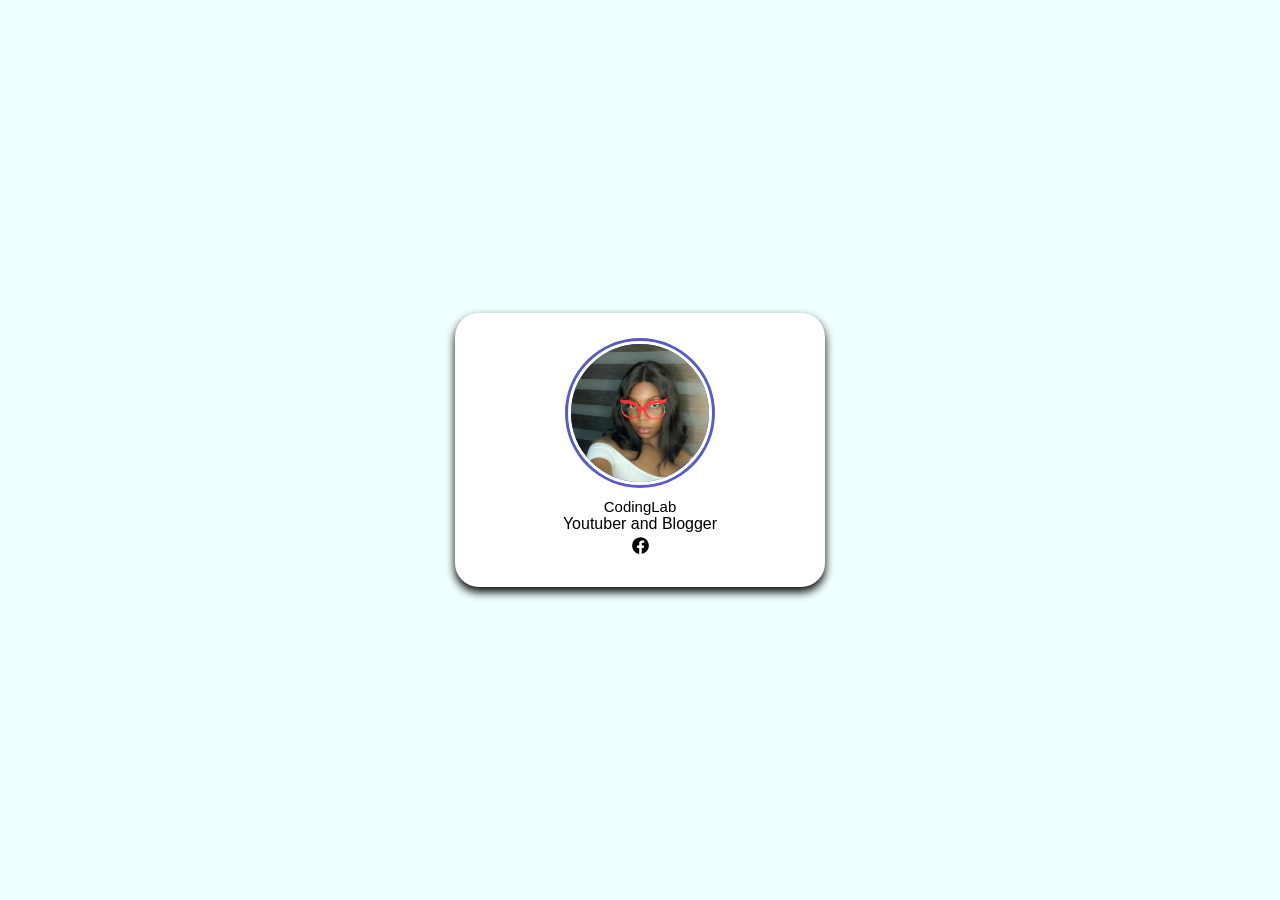
<file: Youtube_practical/practical.html>
<!DOCTYPE html>
<html lang="en">
  <head>
    <meta charset="UTF-8"/>
    <title> 1st practical </title>
    <meta
    name="description"
    content="acrylic, gel and presson nails"/>
      <link rel="stylesheet" href="youtube.css">
    </head>
    <body>
        <div class="profile-card">
            <div class="image">
                <img src="2.jpg" alt="" class="profile-img">
            </div>
            <div class="text-data">
                <span class="name"> CodingLab</span>
                <span class="job"> Youtuber and Blogger</span>
            </div>
            <div class="media-buttons">
                <a href="#" class="link">
                    <img src="facebook.svg"  alt="">

                </a>
            </div>
        </div>
        </body>
</file>
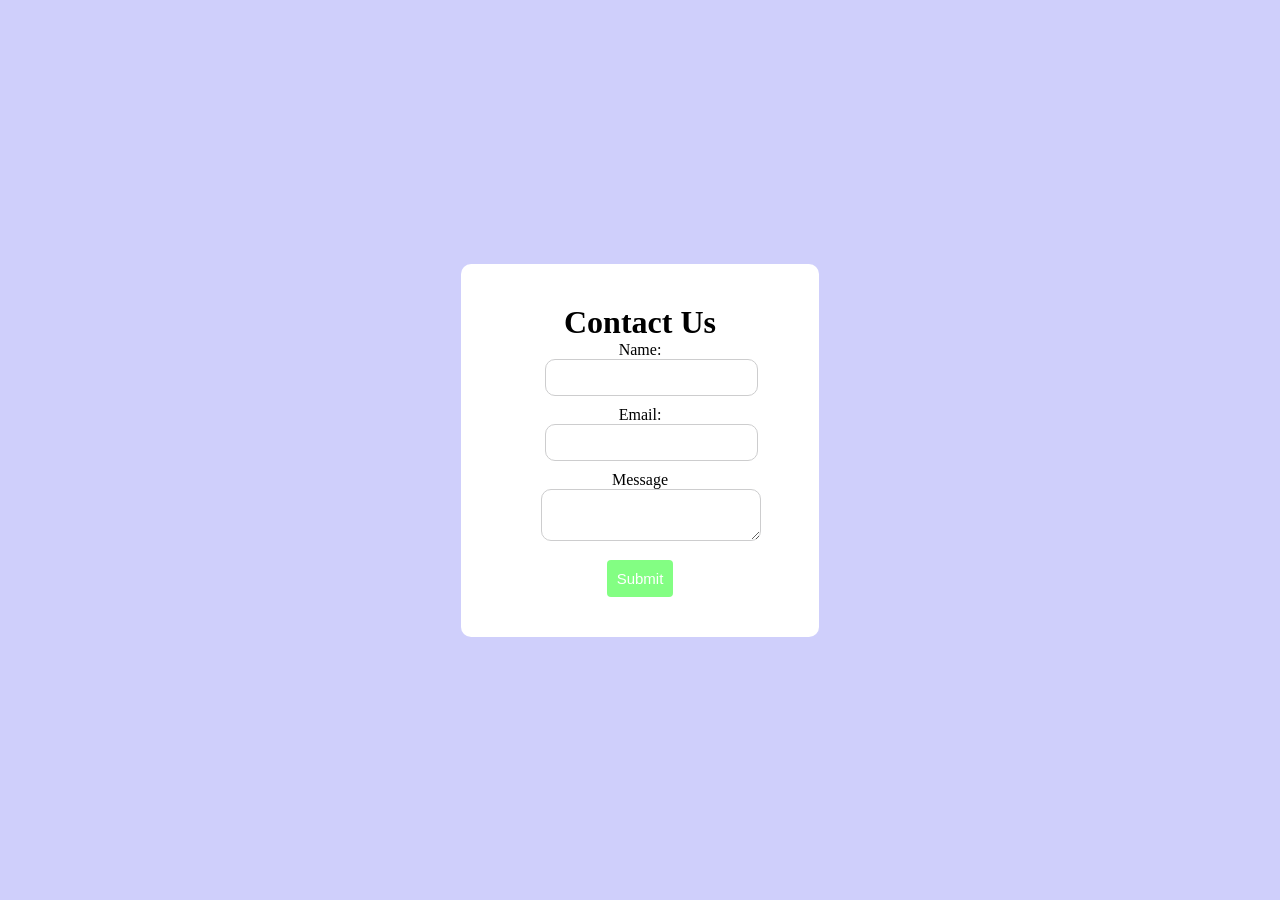
<file: ijay.website.html/freecode.html/free.html>
<!DOCTYPE html>
<html lang="en">

<head>
    <meta charset="utf-8">
    <title>Contact Form</title>
</head>
 <link rel="stylesheet" href="free.css">
<body>
<div class="body-container">
    <h1> Contact Us </h1>
    <div class="first-div">
    <p class="name"> Name:</p>
     <input id="name" class="name" type="text" required/>
</div>
<div class="second-div">
    <p class="email"> Email: </p>
    <input id="email" class="email" type="email" required/> 
</div>

<div class="third-div">
     <p class="message"> Message</p>
     <textarea id="message" name="message" ></textarea></label>
    </div>
   <button class="submit"> Submit</button>
    </div>

</body>

</html>
</file>
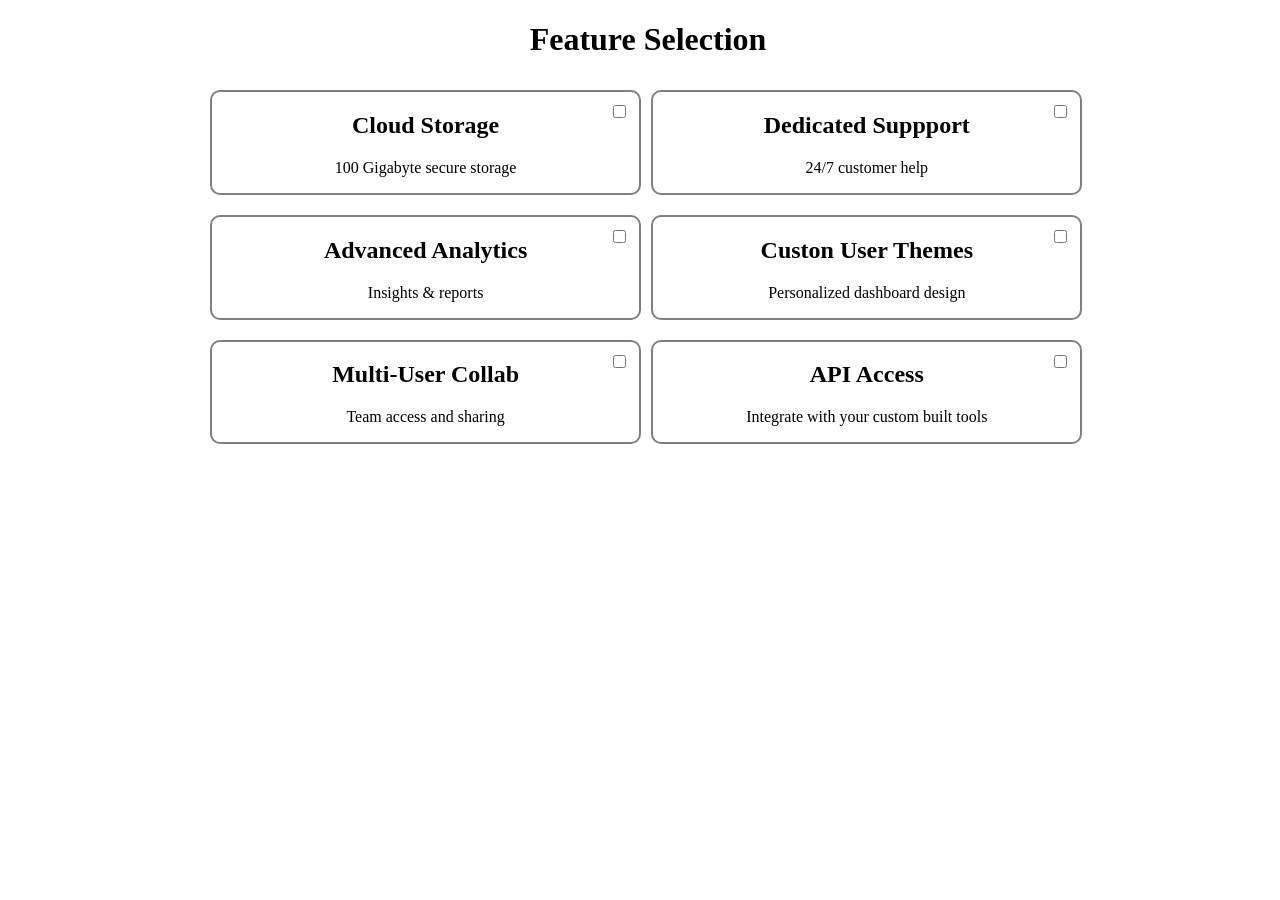
<file: ijay.website.html/odoti.html/ijay.html>
<!DOCTYPE html>
<html lang="en">

<head>
    <meta charset="utf-8">
    <title>Selection Feature Page</title>
</head>
<link rel="stylesheet" href="ijay.css">
<body>
<h1> Feature Selection</h1>
<div class="feature-card-container">
   <div class="first-second-container"> 
      <div class="border">
        <input type="checkbox">
      <h2> Cloud Storage</h2>
      <p>100 Gigabyte secure storage</p>

      </div>
      <div class="border">
        <input type="checkbox">
         <h2> Dedicated Suppport</h2>
         <p> 24/7 customer help</p>
         </div>
   </div>

   <div class="third-fourth-container">
      <div class="border">
        <input type="checkbox">
         <h2> Advanced Analytics</h2>
         <p>Insights & reports </p>
        
      
   </div>
   <div class="border">
    <input type="checkbox">
      <h2>Custon User Themes</h2>
      <p>Personalized dashboard design</p>
   </div>
</div>

<div class="fifth-sixth-container">
   <div class="border">
    <input type="checkbox">
      <h2> Multi-User Collab </h2>
         <p> Team access and sharing</p>
         </div>
         <div class="border">
            <input class="checkbox" type="checkbox">
            <h2> API Access</h2> 
            <p>Integrate with your custom built tools</p>
            </div>
</div>
   </div> 
</body>

</html>
</file>
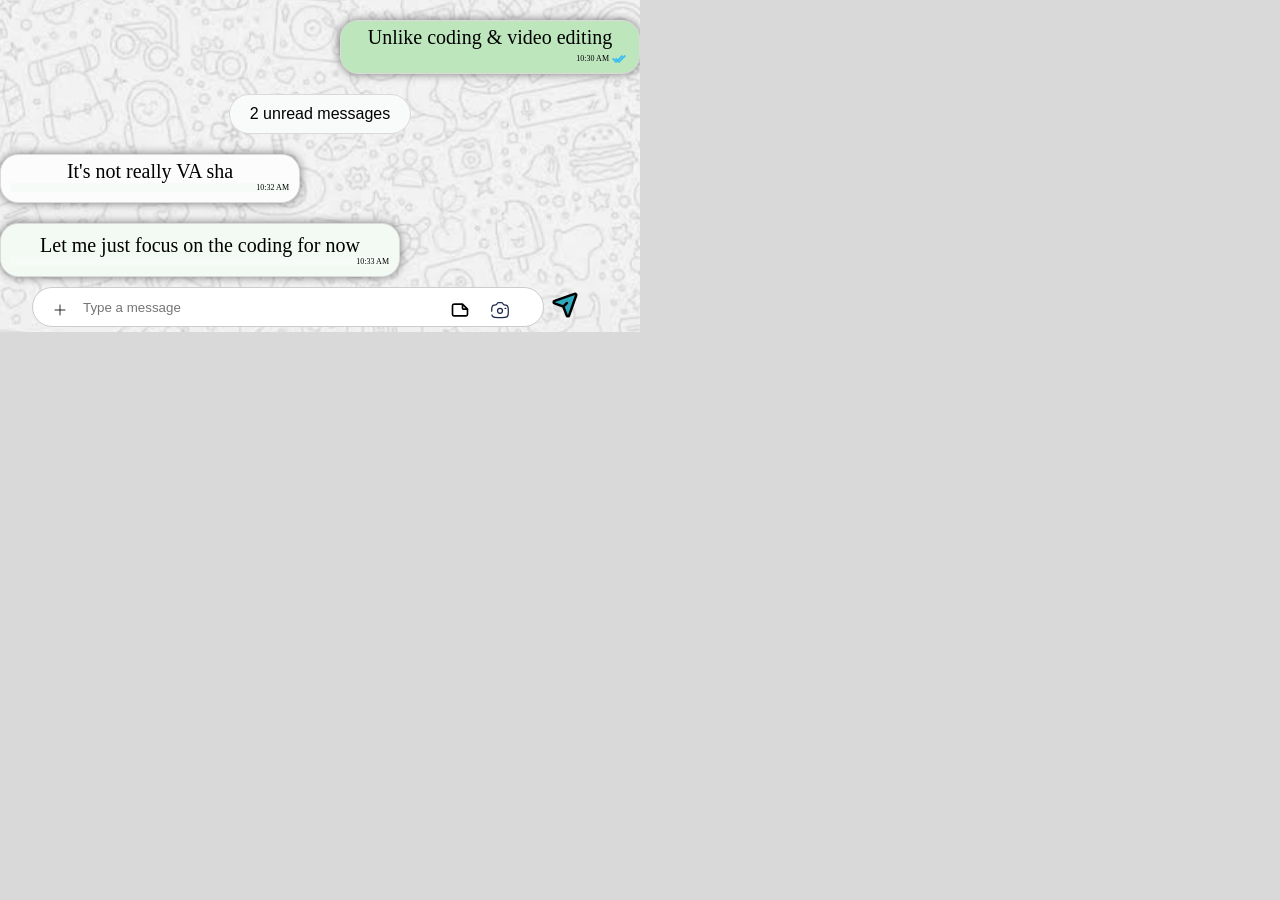
<file: ijay.website.html/whatsapp/whatsapp.html>
<!DOCTYPE html>
<html lang="en">
<head>
  <meta charset="UTF-8">
  <title>Whatsapp</title>
  <link rel="stylesheet" href="whatsapp.css" />
</head>
<body>
    <div class="phone">
    <div class="message-box">
    <div class="first-text">
    <p> Unlike coding & video editing</p>
    <span class="time">10:30 AM</span>
    </div>
    </div>

    <button class="button"> 2 unread messages</button>

    <div class="messge-box2">
        <div class="second-text">
<p>It's not really VA sha</p>  
 <span class="time2">10:32 AM</span>
 </div>
    </div>

    <div class="message-box3">
        <div class="third-text">
<p>Let me just focus on the coding for now</p>
 <span class="time3">10:33 AM</span>
        </div>
    </div>  
    <div>
        <input id="text" class="text" type="text" placeholder="Type a message"/>
        <img src="plus.svg" class="plus-icon">
        <img src="file.svg" class="file-icon">
        <img src="send.svg" class="send-icon">
        <img src="camera.svg" class="camera-icon">
        <img src="double-tick.svg" class="double-tick-icon">
    
    </div>
    </div>
    </body>
    </html>
</file>
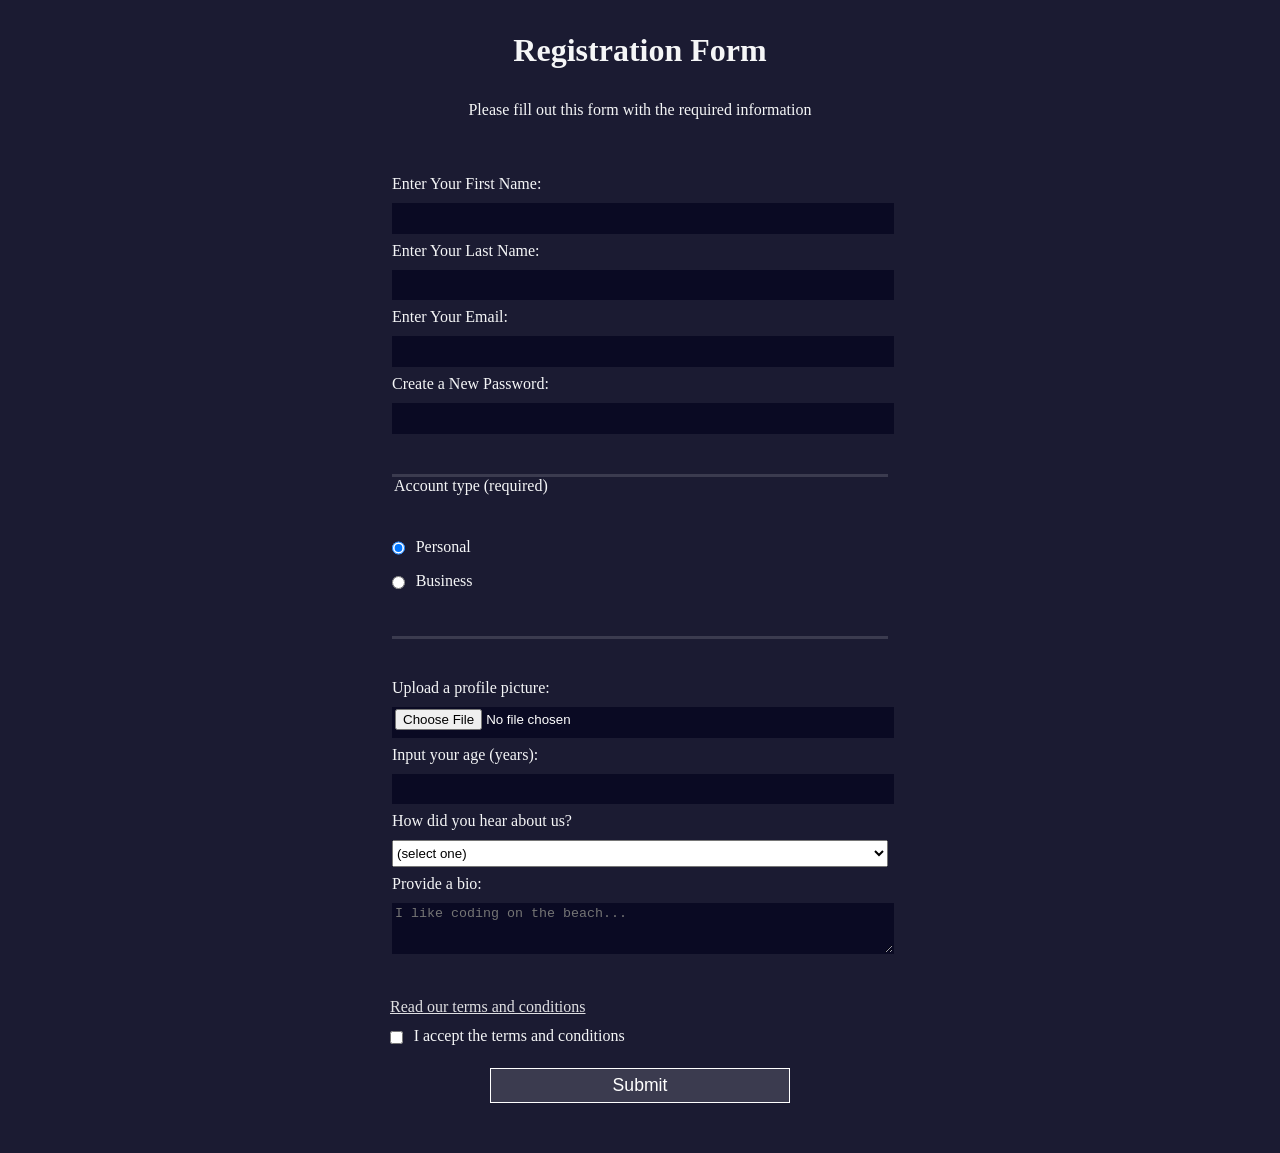
<file: Youtube_practical/form project/form.html>
<!DOCTYPE html>
<html lang="en">
<head>
  <meta charset="UTF-8">
  <title>Registration Form</title>
  <link rel="stylesheet" href="form.css" />
</head>
<body>
  <h1>Registration Form</h1>
  <p>Please fill out this form with the required information</p>
  <form method="post" action='https://register-demo.freecodecamp.org'>
    <fieldset>
      <label for="first-name">Enter Your First Name: <input id="first-name" name="first-name" type="text" required /></label>
      <label for="last-name">Enter Your Last Name: <input id="last-name" name="last-name" type="text" required /></label>
      <label for="email">Enter Your Email: <input id="email" name="email" type="email" required /></label>
      <label for="new-password">Create a New Password: <input id="new-password" name="new-password" type="password" pattern="[a-z0-5]{8,}" required /></label>
    </fieldset>
    <fieldset>
      <legend>Account type (required)</legend>
      <label for="personal-account"><input id="personal-account" type="radio" name="account-type" value="personal" class="inline" checked /> Personal</label>
      <label for="business-account"><input id="business-account" type="radio" name="account-type" value="business" class="inline" /> Business</label>
    </fieldset>
    <fieldset>
      <label for="profile-picture">Upload a profile picture: <input id="profile-picture" type="file" name="file" /></label>
      <label for="age">Input your age (years): <input id="age" type="number" name="age" min="13" max="120" /></label>
      <label for="referrer">How did you hear about us?
        <select id="referrer" name="referrer">
          <option value="">(select one)</option>
          <option value="1">freeCodeCamp News</option>
          <option value="2">freeCodeCamp YouTube Channel</option>
          <option value="3">freeCodeCamp Forum</option>
          <option value="4">Other</option>
        </select>
      </label>
      <label for="bio">Provide a bio:
        <textarea id="bio" name="bio" rows="3" cols="30" placeholder="I like coding on the beach..."></textarea>
      </label>
    </fieldset>
    <a href="https://www.freecodecamp.org/news/terms-of-service">Read our terms and conditions</a>
    <label for="terms-and-conditions">
      <input class="inline" name="terms" id="terms-and-conditions" type="checkbox" required />
      I accept the terms and conditions
    </label>
    <input type="submit" value="Submit" />
  </form>
</body>
</html>
</file>
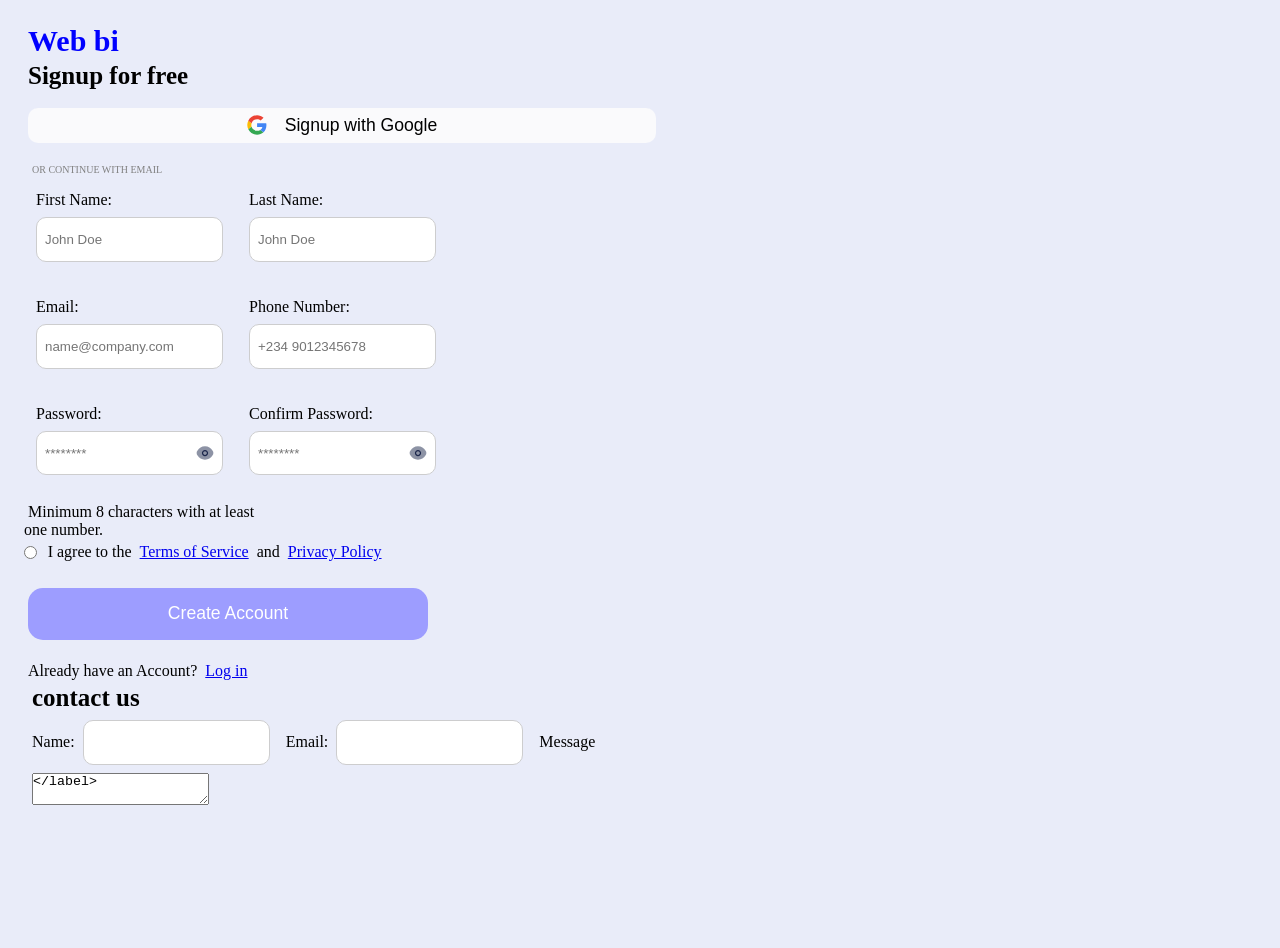
<file: Youtube_practical/Victors_project/victor.html>
<!DOCTYPE html>
<html lang="en">
  <head>
    <meta charset="UTF-8"/>
    <link rel="preconnect" href="https://fonts.googleapis.com">
<link rel="preconnect" href="https://fonts.gstatic.com" crossorigin>
<link href="https://fonts.googleapis.com/css2?family=Nunito:ital,wght@0,200..1000;1,200..1000&family=Roboto:ital,wght@0,100..900;1,100..900&display=swap" rel="stylesheet">
    <title> web bi </title>
    <meta
    name="description"
    content="Victor's project"/>
      <link rel="stylesheet" href="victor.css">
    </head>

    <body>
        <h1> Web bi</h1>
        <h2>Signup for free</h2>

        <div class="media-buttons">
        <button class="first-button">
            <img src="google.svg"> <p>Signup with Google</p>
        </button>

        </div>
      <div class="first-span">
        <span> OR CONTINUE WITH EMAIL </span>
      </div>

      <div class="form-row"> 
         <div> <p>First Name:</p><input id="first-name" name="first-name" type="text" placeholder="John Doe" required /></div>
      <div> <p>Last Name: </p><input id="last-name" name="last-name" type="text" placeholder="John Doe" required /></div>
      </div>
      <div class="form-row">
      <div> <p> Email: </p> <input id="email" name="email" type="email" placeholder="name@company.com" required /></div>
      <div> <p> Phone Number: </p> <input id="phone-number" name="phone-number" type="phone-number" placeholder="+234 9012345678" /></div>
      </div>
      <div class="form-row">
      <div> <p>Password: </p> <input id="new-password" name="new-password" type="password" pattern="[a-z0-5]{8,}" placeholder="********" /> 
            <img src="eye.svg" class="absolute"> 
    </div>
      <div><p> Confirm Password:  </p><input id="confirm-password" name="confirm-password" type="password" placeholder="********"/>
            <img src="eye.svg" class="absolute"> 
    </div>
      </div>
    </div>

       <span> Minimum  8 characters with at least<br> one number.</span> 
   
        <div class="inline"><input id="terms-condition" type="radio" name="terms-condition" class="inline" required><p> I agree to the <a href="#">Terms of Service</a> and <a href="#"> Privacy Policy</a></p>
            <div>
    </div>
</div>

<div>
     <button class="second-button">
            Create Account
     </button> 
        </div>

        <span> Already have an Account? <a href="#">Log in</a></span>

</body>    
    

 <form>
        <h2> contact us</h2>
       <label for="name">Name: <input type="text" id="text" name="text" required></label>

        <label for="email"> Email: <input type="email" id="email" name="email" required></label>

        <label for="message"> Message<textarea id="mesaage" name="message" required></label>

     <button class="submit" type="submit">Submit</button>
        </form> <span> 
    </div>
    
</body>

</html>
</file>
<file: Youtube_practical/youtube.css>
* {
    margin: 0;
    padding: 0;
    box-sizing: border-box;
    font-family: 'Lucida Sans', 'Lucida Sans Regular', 'Lucida Grande', 'Lucida Sans Unicode', Geneva, Verdana, sans-serif;
}

body{
    height: 100vh;
    display: flex;
    align-items: center;
    justify-content: center;
    background-color: azure;
}

.profile-card{
    display: flex;
    flex-direction: column;
    align-items: center;
    max-width: 370px;
    width: 100%;
    background: white;
    border-radius: 24px;
    padding: 25px;
    box-shadow: 0 5px 10px black;
}
.image{
    position: relative;
    height: 150px;
    width: 150px;
    border-radius: 50%;
    background-color: rgb(90, 90, 199);
    padding: 3px;
    margin-bottom: 10px;
}

.image .profile-img{
    height: 100%;
    width: 100%;
    object-fit: cover;
    border-radius: 50%;
    border: 3px solid rgb(255, 255, 255)
}

.profile-card .text-data{
    display: flex;
    flex-direction: column;
    align-items: center;
}

.text-data .name{
    font-size: 15px;
    font-weight: 400;
}
 
.link img{
    width: 25px;
    height: 25px;
}
</file>
<file: ijay.website.html/freecode.html/free.css>
*{
    padding: 0;
    margin: 0;
}

body{
    background-color: rgb(207, 207, 251);
display: flex;
justify-content: center;
align-items: center;
width: 100vw;
height: 100vh;
}

.body-container{
  width: fit-content;
  /* height: 80%; */
  border: 10px;
  border-color: green;
  border-radius: 10px;
  background-color: white;
  padding: 40px 80px;
  /* margin: 60px; */
  text-align: center;
  height: fit-content;
  display: flex;
  flex-direction: column;
  justify-content: center;
  align-items: center;
}

.submit{
  background-color: rgb(131, 254, 131);
  color: white;
   border-radius: 4px;
  font-size: 15px;
  padding: 10px;
  border: none;
  margin-top: 15px;
}

.submit:hover{
    background-color: rgb(163, 252, 163);
}

input{
  width: 100%;
   background-color: #ffffff;
  border: 1px solid #cdcdce;
  border-radius: 10px;
  color: #000000;
  padding: 10px;
  margin-bottom: 10px;
}
 textarea{width: 100%;
background-color: #ffffff;
  border: 1px solid #cdcdce;
  border-radius: 10px;
  color: #000000;
  padding: 10px;}

  label{
    color: grey
  }

  /* *{margin: 4px;
  padding: 2px;} */
</file>
<file: ijay.website.html/odoti.html/ijay.css>
body{
  width: 100%;
  /* margin: 20px */

}
  
  .feature-card-container{
    text-align: center;
    margin-left: 15%;
  }

  h1{
  text-align: center;
}

.border{
  border: 2px solid grey;
  width: 40%;
  border-radius: 10px;
  text-align: center;
  position: relative;
  
}

.border:hover{
    border-color:rgb(199, 199, 74);
    box-shadow: 0 4px 12px rgba(255, 201, 53, 0.6);
}


.first-second-container{
  display:flex;
  padding: 10px;
  gap: 10px;
 
}

.third-fourth-container{
  display: flex;
   padding: 10px;
  gap: 10px;
}

.fifth-sixth-container{
  display: flex;
   padding: 10px;
  gap: 10px;
}

/* .checkbox{
    color: grey;
    position: relative;
    right: 80px;
    top: 12px;
} */

.border input[type="checkbox"]{
    position: absolute;
    top: 10px;
    right: 10px;
}
</file>
<file: ijay.website.html/whatsapp/whatsapp.css>
*{
    margin: 0;
    padding: 0;
    box-sizing: border-box;
}

body{
  justify-content: center;
  background-color: #d9d9d9;

    /* width: 50%;
    height: 100vh;
    background-image: url("background.png");
    background-size: cover; */
    
}

.phone {
  width: 50%;
  height: 50%;
  background-image: url("background.png");
  background-size: cover;
  background-position: center;
  overflow: hidden;
  padding-bottom: 5px;
}

.first-text{
    font-size: 20px;
    color: black;
    text-align: center;
    margin-top: 20px;
    border: 1px solid rgb(219, 217, 217);
    box-shadow: 0px 0px 10px rgba(0, 0, 0, 0.5);
    padding: 10px;
    border-radius: 18px;
    width: 300px;
    /* height: 60px; */
    padding-top: 5px;
    background-color: rgb(189, 230, 189);
    
}

.message-box{
    display: flex;
    justify-content: end;
}

.time{
    font-size: 8px;
    color: black;
    background-color: rgb(189, 230, 189);
    display: flex;
    justify-content: end;
    padding-right: 20px;
    padding-top: 5px;
}

.button{
    display: block;
    margin: 20px auto;
    padding: 10px 20px;
    font-size: 16px;
    background-color: #f9fbfa;
    color: black;
    border:  1px solid rgb(219, 217, 217);
    border-radius: 50px;
    cursor: pointer;
}

.second-text{
    font-size: 20px;
    color: black;
    text-align: center;
    margin-top: 20px;
    border: 1px solid rgb(219, 217, 217);
    box-shadow: 0px 0px 10px rgba(0, 0, 0, 0.5);
    padding: 10px;
    border-radius: 18px;
    width: 300px;
    padding-top: 5px;
    background-color: rgb(252, 252, 252);
    
}

.time2{
    font-size: 8px;
    color: black;
    background-color: rgb(247, 251, 247);
    display: flex;
    justify-content:right;
}

.third-text{
    font-size: 20px;
    color: black;
    text-align: center;
    margin-top: 20px;
    border: 1px solid rgb(219, 217, 217);
    box-shadow: 0px 0px 10px rgba(0, 0, 0, 0.5);
    padding: 10px;
    border-radius: 18px;
    width: 400px;
    background-color: rgb(243, 249, 243);
}

.time3{
    font-size: 8px;
    color: black;
    background-color: rgb(247, 251, 247);
    display: flex;
    justify-content:right;
}

input{
    width: 40vw;
    height: 40px;
    margin-left: 5%;
    border-radius: 50px;
    border: 1px solid #cccccc;
    padding-left: 50px;
    margin-top: 10px;
    position: relative;
    /* background-color: green; */
}


.plus-icon{
    position: absolute;
    top: 300px;
    left: 50px;
    width: 20px;
    height: 20px;
}

.file-icon{
    position: absolute;
    top: 300px;
    left: 450px;
    width: 20px;
    height: 20px;
}

.camera-icon{
    position: absolute;
    top: 300px;
    left: 490px;
    width: 20px;
    height: 20px;
}

.send-icon{
    position: absolute;
    top: 290px;
    left: 550px;
    width: 30px;
    height: 30px;
    
}

.double-tick-icon{
    position: absolute;
    top: 50px;
    left: 610px;
    width: 18px;
    height: 18px;
}
</file>
<file: Youtube_practical/form project/form.css>
body {
  width: 100%;
  height: 100vh;
  margin: 0;
  background-color: #1b1b32;
  color: #f5f6f7;
  font-family: Tahoma;
  font-size: 16px;
}

h1, p {
  margin: 1em auto;
  text-align: center;
}

form {
  width: 60vw;
  max-width: 500px;
  min-width: 300px;
  margin: 0 auto;
  padding-bottom: 2em;
}

fieldset {
  border: none;
  padding: 2rem 0;
  border-bottom: 3px solid #3b3b4f;
}

fieldset:last-of-type {
  border-bottom: none;
}

label {
  display: block;
  margin: 0.5rem 0;
}

input,
textarea,
select {
  margin: 10px 0 0 0;
  width: 100%;
  min-height: 2em;
}

input, textarea {
  background-color: #0a0a23;
  border: 1px solid #0a0a23;
  color: #ffffff;
}

.inline {
  width: unset;
  margin: 0 0.5em 0 0;
  vertical-align: middle;
}

input[type="submit"] {
  display: block;
  width: 60%;
  margin: 1em auto;
  height: 2em;
  font-size: 1.1rem;
  background-color: #3b3b4f;
  border-color: white;
  min-width: 300px;
}

input[type="file"] {
  padding: 1px 2px;
}

a{
  color: #dfdfe2;
}
</file>
<file: Youtube_practical/Victors_project/victor.css>
/* input:focus,
textarea:focus {
  outline: none;
  box-shadow: none;
}
a {
  cursor: pointer;
  color: inherit;
  text-decoration: none;
}

*{
  box-sizing: border-box;
  padding: 0;
  margin: 0;
 border: 0;
} */

body{
    background-color: rgb(233, 236, 249);
    /* font-family:Cambria, Cochin, Georgia, Times, 'Times New Roman', serif;  */
    width: 50%;
    height: 100vh;
    margin: 20px
} 

*{
    margin: 4px;
    padding: 0;
    
}
     
    h1{
        color:blue;
        font-size: 30px;
    }

    h2{
        font-size: 25px;
    }

    img{
        width: 20px;
        height: 20px;
        
    }

    .first-button{
  width: 100%;
  margin: 1em auto;
  height: 2em;
  font-size: 1.1rem;
  background-color: #fafafc;
  border-color: rgb(198, 195, 195);
  min-width: 300px;
  border-radius: 10px;
  display: flex;
  align-items: center;
  justify-content: center;
  column-gap: 10px;
  border: 3px;
  cursor: pointer;
    }

    .first-span{
        font-size: 10px;
        display: flex;
        align-items: center;
        text-align: center;
        color: grey;
    }

 .inline {
  width: unset;
  margin: 0 0.5em 0 0;
  vertical-align: middle;
 }
 
 input {
  background-color: #ffffff;
  border: 1px solid #cdcdce;
  border-radius: 10px;
  color: #000000;
  padding: 8px;
}

.second-button{
  width: 20%;
  margin: 1em auto;
  height: 3em;
  font-size: 1.1rem;
  background-color: #9d9dff;
  min-width: 400px;
  border-radius: 15px;
  color: rgb(255, 255, 255);
  border: none;
  /* url(https://www.svgrepo.com/show/527702/eye.svg) */
    }

  input
 {
  /* margin: 10px 0 0 0; */
  /* width: ; */
  min-height: 2em;
 }

 .form-row{
    display:flex;
    column-gap: 10px;
    margin-bottom: 20px;
 }

 .form-row div{
     position: relative;
    
 }

 .form-row label{
    width: 500px
 }

 .absolute{
    position: absolute;
    right: 8px;
    bottom: 12px;
 }

 .inline {
  width: unset;
  margin: 0 0.5em 0 0;
  vertical-align: middle;
  display: flex;
 }
</file>
